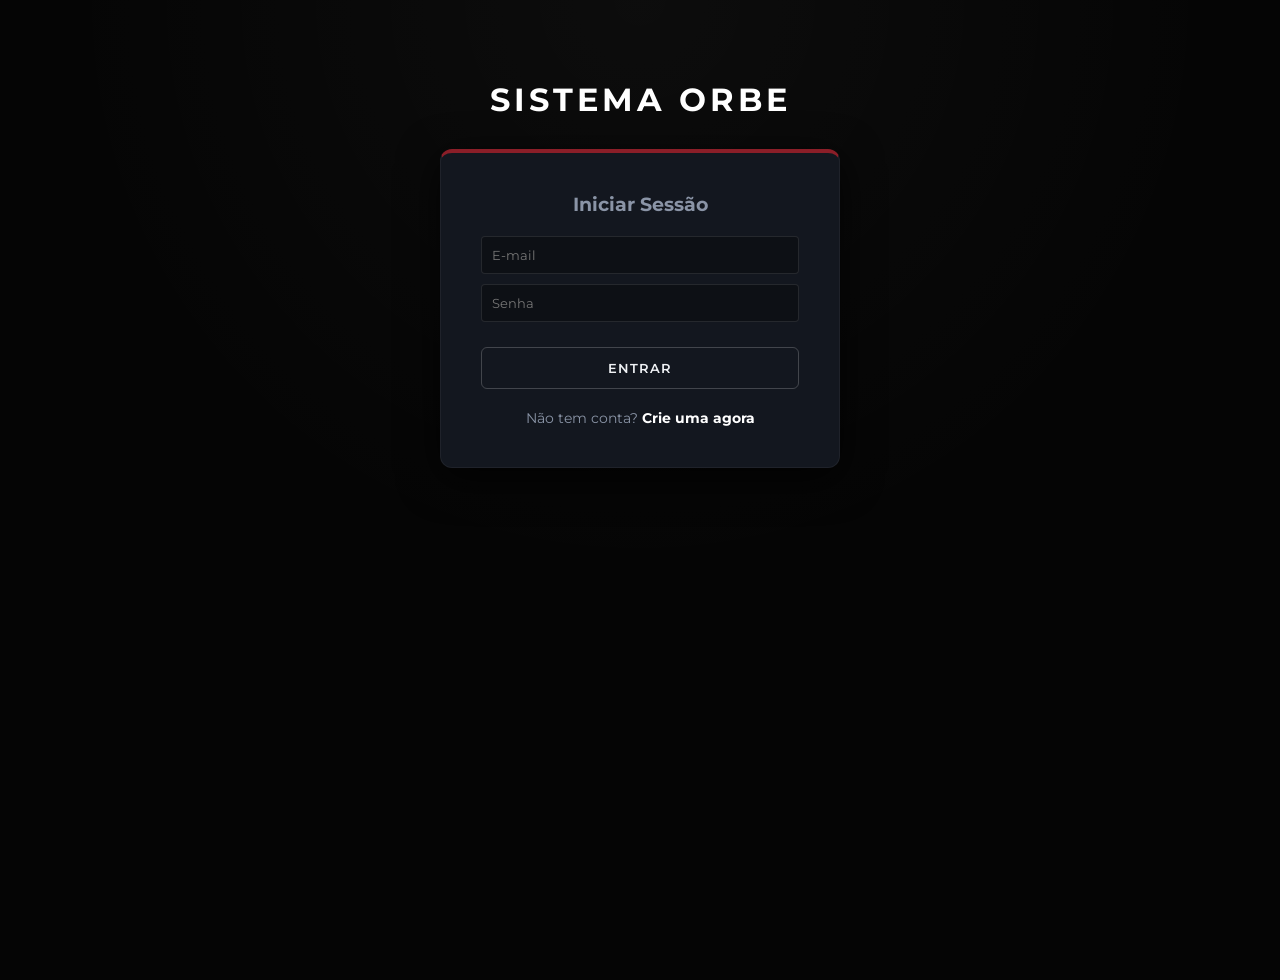
<file: src/main/webapp/index.html>
<!DOCTYPE html>
<html lang="pt-BR">
<head>
    <meta charset="UTF-8">
    <meta name="viewport" content="width=device-width, initial-scale=1.0">
    <title>Sistema Orbe - O Vazio Arcano</title>
    <link rel="stylesheet" href="./css/login.css">
    <style>
        /* Estilos específicos para a caixa de login para não poluir o orbe.css */
        .login-container {
            max-width: 400px;
            margin: 80px auto;
            text-align: center;
        }
        .login-box {
            background-color: var(--bg-surface);
            padding: 40px;
            border-radius: 12px;
            box-shadow: 0 10px 40px rgba(0,0,0,0.8);
            border: 1px solid rgba(255,255,255,0.05);
            border-top: 4px solid var(--cor-detalhe-vermelho);
        }
        .logo-titulo {
            color: var(--cor-luz-branca);
            letter-spacing: 4px;
            text-transform: uppercase;
            margin-bottom: 30px;
        }
        .toggle-links {
            margin-top: 20px;
            font-size: 0.9rem;
            color: var(--text-secondary);
        }
        .toggle-links span {
            color: var(--cor-detalhe-vermelho);
            cursor: pointer;
            font-weight: bold;
        }
        .toggle-links span:hover { text-decoration: underline; }
        .escondido { display: none; }
    </style>
</head>
<body>

<div class="login-container">
    <h1 class="logo-titulo">Sistema Orbe</h1>

    <div class="login-box">

        <div id="form-login">
            <h3 style="color: var(--text-secondary); margin-bottom: 20px;">Iniciar Sessão</h3>
            <input type="email" id="login-email" class="input-orbe" placeholder="E-mail">
            <input type="password" id="login-senha" class="input-orbe" placeholder="Senha">
            <button id="btn-login" class="btn-orbe" style="width: 100%; margin-top: 15px;">Entrar</button>
            <div class="toggle-links">
                Não tem conta? <span onclick="alternarTelas()">Crie uma agora</span>
            </div>
        </div>

        <div id="form-cadastro" class="escondido">
            <h3 style="color: var(--text-secondary); margin-bottom: 20px;">Forjar Nova Conta</h3>
            <input type="text" id="cad-nome" class="input-orbe" placeholder="Nome ou Apelido">
            <input type="email" id="cad-email" class="input-orbe" placeholder="E-mail">
            <input type="password" id="cad-senha" class="input-orbe" placeholder="Senha">

            <select id="cad-tipo" class="select-orbe" style="margin-top: 10px;">
                <option value="JOGADOR">Sou um Jogador</option>
                <option value="MESTRE">Sou um Mestre</option>
            </select>

            <button id="btn-cadastrar" class="btn-orbe" style="width: 100%; margin-top: 15px; background-color: var(--cor-detalhe-vermelho);">Cadastrar</button>
            <div class="toggle-links">
                Já tem uma conta? <span onclick="alternarTelas()">Faça Login</span>
            </div>
        </div>

    </div>
</div>

<script>
    const URL_BASE = "http://localhost:8080/origin";

    function alternarTelas() {
        document.getElementById('form-login').classList.toggle('escondido');
        document.getElementById('form-cadastro').classList.toggle('escondido');
    }

    // --- LÓGICA DE CADASTRO ---
    document.getElementById('btn-cadastrar').addEventListener('click', async () => {
        const nome = document.getElementById('cad-nome').value;
        const email = document.getElementById('cad-email').value;
        const senha = document.getElementById('cad-senha').value;
        const tipo = document.getElementById('cad-tipo').value;

        if(!nome || !email || !senha) return alert("Preencha todos os campos!");

        const resposta = await fetch(`${URL_BASE}/api/usuarios`, {
            method: 'POST',
            headers: { 'Content-Type': 'application/json' },
            body: JSON.stringify({ username:nome, email, senha, tipo })
        });

        if (resposta.ok) {
            alert("Conta forjada com sucesso! Faça login para continuar.");
            alternarTelas(); // Volta para a tela de login
        } else {
            alert("Erro ao cadastrar. O E-mail já pode estar em uso.");
        }
    });

    // --- LÓGICA DE LOGIN ---
    document.getElementById('btn-login').addEventListener('click', async () => {
        const email = document.getElementById('login-email').value;
        const senha = document.getElementById('login-senha').value;

        if(!email || !senha) return alert("Preencha os campos!");

        const resposta = await fetch(`${URL_BASE}/api/login`, {
            method: 'POST',
            headers: { 'Content-Type': 'application/json' },
            body: JSON.stringify({ email, senha })
        });

        if (resposta.ok) {
            const usuario = await resposta.json();

            // GUARDA O USUÁRIO NO NAVEGADOR! Isso é o segredo de uma SPA!
            localStorage.setItem('orbe_usuario', JSON.stringify(usuario));

            // Redireciona dependendo de quem ele é (Faremos estas telas na Fase 3!)
            if (usuario.tipo === 'MESTRE') {
                alert(`Bem-vindo, Mestre ${usuario.nome}! Indo para suas Campanhas...`);
                window.location.href = 'pag/dashboard-mestre.html';
            } else {
                alert(`Bem-vindo, Jogador ${usuario.nome}! Indo para suas Fichas...`);
                // Temporariamente vamos mandar para a ficha atual, na fase 3 será um dashboard
                window.location.href = 'pag/dashboard.html';
            }
        } else {
            alert("E-mail ou senha incorretos.");
        }
    });
</script>
</body>
</html>
</file>
<file: src/main/webapp/css/login.css>
@import url('orbe.css'); /* Puxa a base universal */

.login-container { max-width: 400px; margin: 80px auto; text-align: center; }
.login-box { background-color: var(--bg-surface); padding: 40px; border-radius: 12px; box-shadow: 0 10px 40px rgba(0,0,0,0.8); border: 1px solid rgba(255,255,255,0.05); border-top: 4px solid var(--cor-detalhe-vermelho); }
.logo-titulo { color: var(--cor-luz-branca); letter-spacing: 4px; text-transform: uppercase; margin-bottom: 30px; }
.toggle-links { margin-top: 20px; font-size: 0.9rem; color: var(--text-secondary); }
.toggle-links span { color: var(--cor-luz-branca)!important; cursor: pointer; font-weight: bold; }
.toggle-links span:hover { text-decoration: underline; }
.escondido { display: none; }
</file>
<file: src/main/webapp/css/orbe.css>
@import url('https://fonts.googleapis.com/css2?family=Montserrat:wght@300;400;600;800&display=swap');

/* --- 1. VARIÁVEIS UNIVERSAIS --- */
:root {
    --bg-void: #050505;
    --bg-surface: #13171F;
    --cor-luz-branca: #FFFFFF;
    --cor-luz-suave: rgba(255, 255, 255, 0.15);
    --cor-detalhe-vermelho: #8B1E28;
    --text-primary: #F0F2F5;
    --text-secondary: #8A94A6;
}

/* --- 2. RESET GERAL --- */
* { margin: 0; padding: 0; box-sizing: border-box; font-family: 'Montserrat', sans-serif; }
body { background-color: var(--bg-void); color: var(--text-primary); min-height: 100vh; background-image: radial-gradient(circle at 50% 0%, rgba(255, 255, 255, 0.03) 0%, transparent 50%); }

/* --- 3. CABEÇALHO (MENU CENTRALIZADO) --- */
header#menu {
    padding: 15px 40px;
    background-color: var(--bg-surface);
    border-bottom: 2px solid var(--cor-detalhe-vermelho);
    display: flex;
    justify-content: center; /* Mantém a logo perfeitamente no meio */
    align-items: center;
    position: sticky; /* O menu acompanha a rolagem da página */
    top: 0;
    z-index: 1000;
    box-shadow: 0 4px 15px rgba(0,0,0,0.5);
}

.logo-orbe {
    display: flex;
    justify-content: center;
    align-items: center;
    cursor: pointer;
    transition: transform 0.3s ease, filter 0.3s ease;
}
.logo-orbe:hover {
    transform: scale(1.1); /* Dá um zoom mágico ao passar o mouse */
    filter: drop-shadow(0 0 15px rgba(230, 57, 70, 0.4));
}

footer { text-align: center; padding: 30px; margin-top: 40px; color: var(--text-secondary); font-size: 0.9rem; border-top: 1px solid rgba(255, 255, 255, 0.05); }

/* --- 4. COMPONENTES REUTILIZÁVEIS --- */
/* Inputs */
.input-orbe, .textarea-orbe, .select-orbe { width: 100%; background-color: rgba(0, 0, 0, 0.3); border: 1px solid rgba(255, 255, 255, 0.1); color: var(--text-primary); padding: 10px; margin-bottom: 10px; border-radius: 4px; transition: all 0.3s; }
.input-orbe:focus, .textarea-orbe:focus, .select-orbe:focus { outline: none; border-color: var(--cor-luz-branca); box-shadow: 0 0 10px var(--cor-luz-suave); }

/* Botões Principais */
a.btn-orbe, button.btn-orbe { text-decoration: none; display: inline-block; background-color: transparent; color: var(--text-primary); border: 1px solid rgba(255, 255, 255, 0.2); padding: 12px 24px; border-radius: 6px; font-weight: 600; text-transform: uppercase; letter-spacing: 1px; cursor: pointer; transition: all 0.3s ease; text-align: center; }
a.btn-orbe:hover, button.btn-orbe:hover { border-color: var(--cor-luz-branca); box-shadow: 0 0 15px var(--cor-luz-suave), 0 0 5px rgba(255, 255, 255, 0.5); transform: translateY(-2px); }

/* Botões Secundários */
.btn-pequeno { padding: 8px 16px; font-size: 0.85rem; }
.btn-acao { background: none; border: none; color: var(--text-secondary); cursor: pointer; font-size: 0.85rem; transition: 0.2s; font-weight: bold; }
.btn-acao:hover { color: var(--cor-luz-branca); }
.btn-perigo:hover { color: var(--cor-detalhe-vermelho); }

/* Tipografia Comum */
.titulo-secao { color: var(--cor-luz-branca); font-weight: 600; text-transform: uppercase; letter-spacing: 2px; margin-bottom: 20px; font-size: 1.2rem; }

/* --- MODAIS E POP-UPS --- */
.modal-overlay {
    position: fixed; top: 0; left: 0; width: 100%; height: 100%;
    background: rgba(0, 0, 0, 0.85); backdrop-filter: blur(5px);
    display: flex; justify-content: center; align-items: center;
    z-index: 2000; opacity: 0; pointer-events: none; transition: 0.3s ease;
}
.modal-overlay.ativo { opacity: 1; pointer-events: auto; }
.modal-box {
    background: var(--bg-surface); padding: 30px; border-radius: 12px;
    width: 90%; max-width: 400px; border-top: 4px solid var(--cor-detalhe-vermelho);
    box-shadow: 0 10px 40px rgba(0,0,0,0.8); transform: translateY(-20px); transition: 0.3s ease;
}
.modal-overlay.ativo .modal-box { transform: translateY(0); }
</file>
<file: src/main/webapp/css/ficha.css>
@import url('orbe.css');

.grid-layout { display: grid; grid-template-columns: 1fr 2fr 1fr; gap: 20px; max-width: 1400px; margin: 40px auto; padding: 0 20px; }
.coluna-card { background-color: var(--bg-surface); border-radius: 12px; padding: 25px; box-shadow: 0 10px 30px rgba(0, 0, 0, 0.5); border: 1px solid rgba(255, 255, 255, 0.05); transition: all 0.3s ease; }
.card-central { border-top: 3px solid var(--cor-detalhe-vermelho); }
.coluna-card:hover { transform: translateY(-2px); border-color: var(--cor-luz-branca); box-shadow: 0 10px 40px var(--cor-luz-suave), 0 0 15px rgba(255, 255, 255, 0.3); }

/* Imagem Retrato */
.moldura-imagem { width: 100%; aspect-ratio: 1 / 1; border-radius: 8px; overflow: hidden; border: 2px solid rgba(255, 255, 255, 0.1); background-color: #000; }
.moldura-imagem img { width: 100%; height: 100%; object-fit: cover; object-position: var(--pos-x, 50%) var(--pos-y, 50%); transition: object-position 0.1s ease-out; }
.controles-imagem { display: flex; gap: 10px; margin-top: 10px; }
.range-orbe { width: 100%; accent-color: var(--cor-detalhe-vermelho); cursor: ew-resize; }
#pan-y { cursor: ns-resize; }

/* Atributos */
.nivel-box { display: flex; justify-content: space-between; align-items: center; background-color: rgba(255, 255, 255, 0.02); padding: 15px; border-radius: 6px; margin-bottom: 20px; border-left: 3px solid var(--cor-detalhe-vermelho); }
.destaque-branco { color: var(--cor-luz-branca); font-size: 1.2rem; font-weight: bold; }
.grid-atributos { display: grid; grid-template-columns: 1fr 1fr; gap: 15px; margin-bottom: 20px; }
.atributo-item label { display: block; color: var(--text-secondary); font-size: 0.85rem; text-transform: uppercase; margin-bottom: 5px; }
.subtitulo-secao { color: var(--text-secondary); font-size: 1rem; margin: 20px 0 10px 0; border-bottom: 1px solid rgba(255,255,255,0.1); padding-bottom: 5px; }
.grid-substatus { display: flex; flex-direction: column; gap: 10px; }
.input-curto { width: 80px; }

/* Habilidades */
.form-container { background-color: rgba(0,0,0,0.2); padding: 15px; border-radius: 6px; border: 1px solid rgba(255, 255, 255, 0.05); }
.divisor { border: 0; height: 1px; background: linear-gradient(to right, transparent, var(--cor-detalhe-vermelho), transparent); margin: 20px 0; }
.card-mini { background-color: rgba(255, 255, 255, 0.02); border-left: 2px solid var(--cor-luz-branca); padding: 12px; border-radius: 4px; margin-bottom: 10px; }
.card-mini-header { display: flex; justify-content: space-between; align-items: center; margin-bottom: 8px; }
/* Badge Padrão (Vermelho / Tática) */
.badge-tipo {
    background-color: rgba(139, 30, 40, 0.2);
    color: #ffb3b3;
    font-size: 0.7rem;
    padding: 3px 8px;
    border-radius: 12px;
    border: 1px solid var(--cor-detalhe-vermelho);
}

/* Badge Inspiração (Roxo) */
.badge-inspiracao {
    background-color: rgba(107, 91, 149, 0.2);
    color: #d1c4e9;
    border-color: #8e44ad;
}

/* Badge Postura (Verde) */
.badge-postura {
    background-color: rgba(46, 139, 87, 0.2);
    color: #a8e6cf;
    border-color: #27ae60;
}
.card-acoes { display: flex; justify-content: flex-end; gap: 10px; margin-top: 10px; }

/* Inventario Expansivel */
.secao-inferior { max-width: 1400px; margin: 0 auto; padding: 0 20px; }
.caixa-expansivel { background-color: var(--bg-surface); border-radius: 8px; border-left: 4px solid var(--cor-detalhe-vermelho); padding: 10px 20px; }
.caixa-expansivel summary { cursor: pointer; margin-bottom: 0; padding: 15px 0; list-style: none; color: var(--cor-luz-branca); font-weight: 600; text-transform: uppercase; letter-spacing: 1px; }
.form-inventario-linha { display: grid; grid-template-columns: 2fr 2fr 4fr auto; gap: 10px; margin-bottom: 20px; align-items: start; }
.lista-inventario-vertical { display: flex; flex-direction: column; gap: 15px; }

/* Layout da Linha do Inventario */
.linha-item { align-items: start; background-color: rgba(255, 255, 255, 0.02); border: 1px solid rgba(255, 255, 255, 0.05); padding: 15px; border-radius: 8px; transition: all 0.2s; }
.linha-item:hover { border-color: var(--cor-luz-branca); background-color: rgba(255, 255, 255, 0.04); }
.linha-item.com-imagem { display: grid; grid-template-columns: 25% 1fr 100px; gap: 20px; }
.linha-item.sem-imagem { display: grid; grid-template-columns: 1fr 100px; gap: 20px; }

/* Imagem e Texto do Inventario */
.item-img-mini { width: 100% !important; height: auto !important; aspect-ratio: 1 / 1; border-radius: 6px; overflow: hidden; border: 1px solid rgba(255, 255, 255, 0.1); box-shadow: 0 4px 10px rgba(0,0,0,0.4); background-color: transparent; }
.item-img-mini img { width: 100%; height: 100%; object-fit: cover; display: block; }
.item-detalhes { display: flex; flex-direction: column; min-width: 0; }
.item-detalhes h4 { color: var(--cor-luz-branca); font-size: 1.2rem; margin-bottom: 8px; overflow-wrap: break-word; word-wrap: break-word; }
.item-descricao-scroll { color: var(--text-secondary); font-size: 0.95rem; line-height: 1.5; max-height: 110px; overflow-y: auto; padding-right: 10px; overflow-wrap: break-word; word-wrap: break-word; word-break: break-word; }
.item-descricao-scroll::-webkit-scrollbar { width: 6px; }
.item-descricao-scroll::-webkit-scrollbar-track { background: rgba(0, 0, 0, 0.2); border-radius: 4px; }
.item-descricao-scroll::-webkit-scrollbar-thumb { background: var(--cor-detalhe-vermelho); border-radius: 4px; }
.item-acoes { display: flex; flex-direction: column; gap: 10px; justify-content: center; height: 100%; }
</file>
